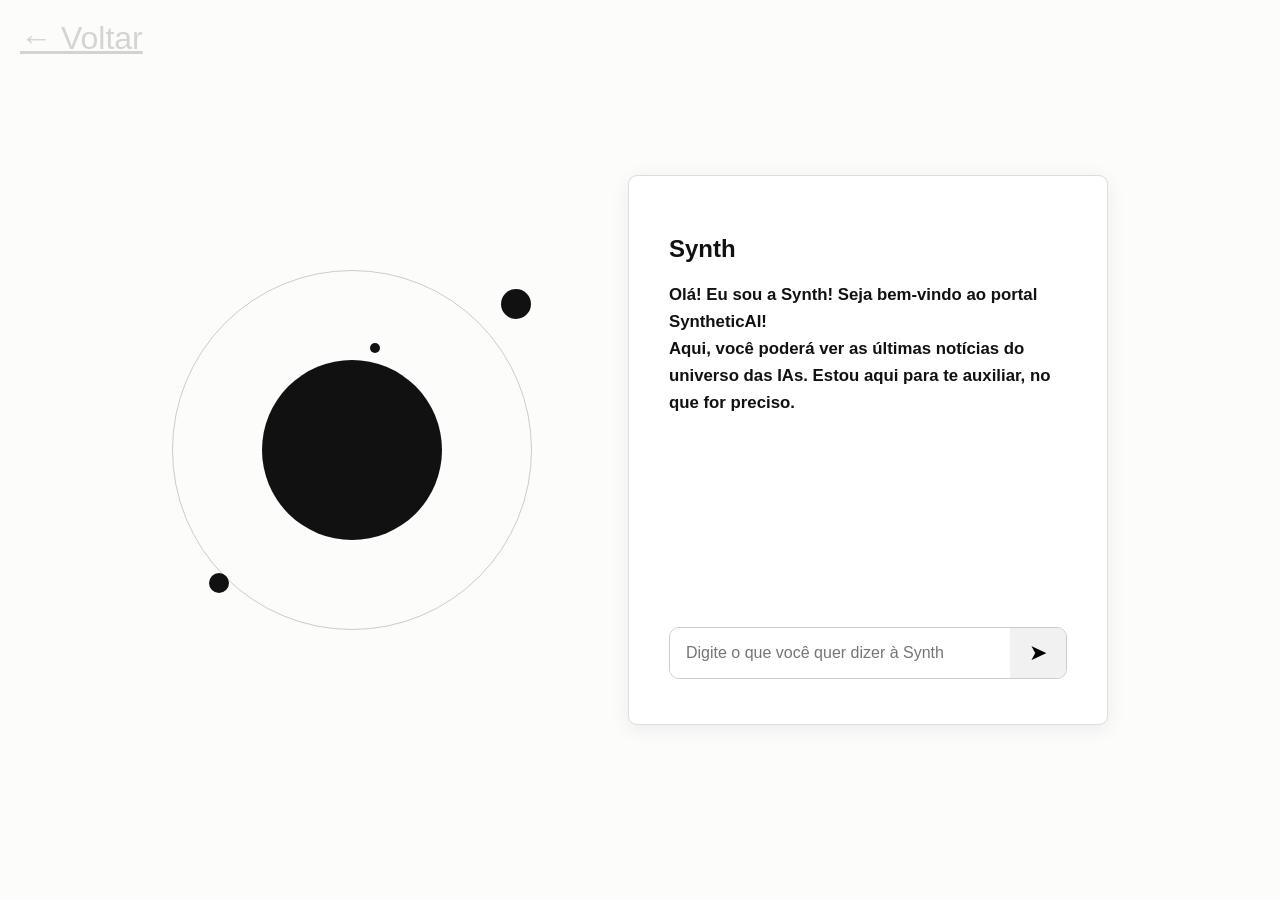
<file: ia-hub.html>
<!DOCTYPE html>
<html lang="pt-br">
<head>
  <meta charset="UTF-8" />
  <meta name="viewport" content="width=device-width, initial-scale=1.0" />
  <title>Synth - Synthetica</title>
  <link rel="stylesheet" href="./static/ia-hub.css" />
</head>
<body>
  <a href="/" class="voltar-seta">← Voltar</a>
  <main class="container">
    <div class="orbital">
      <div class="planet"></div>
      <div class="orbit">
        <div class="orb orb1"></div>
        <div class="orb orb2"></div>
        <div class="orb orb3"></div>
      </div>
    </div>

    <section class="chatbox">
      <div id="chat-messages" class="chat-messages"></div>
      <div class="chat-header">
        <h1>Synth</h1>
      </div>
      <p>
        Olá! Eu sou a Synth! Seja bem-vindo ao portal SyntheticAI!<br>
        Aqui, você poderá ver as últimas notícias do universo das IAs.
        Estou aqui para te auxiliar, no que for preciso.
      </p>
      
      
      <div class="chat-input">
        <input type="text" id="userInput" placeholder="Digite o que você quer dizer à Synth" />
        <button onclick="sendMessage()">➤</button>
      </div>
    </section>
  </main>

  <script src="./static/ia-hub.js"></script>
</body>
</html>
</file>
<file: static/ia-hub.css>
* {
  margin: 0;
  padding: 0;
  box-sizing: border-box;
  font-family: 'Montserrat', sans-serif;
}

body {
  background-color: #fcfcfa;
  color: #111;
  display: flex;
  justify-content: center;
  align-items: center;
  height: 100vh;
}

.container {
  display: flex;
  justify-content: center;
  align-items: center;
  gap: 6rem; /* Espaço entre os dois elementos */
  padding: 2rem;
}

.orbital {
  position: relative;
  width: 360px;
  height: 360px;
  display: flex;
  justify-content: center;
  align-items: center;
}

.planet {
  width: 180px;
  height: 180px;
  background: #111;
  border-radius: 50%;
  position: absolute;
}

.orbit {
  position: absolute;
  width: 100%;
  height: 100%;
  border: 1px solid #ccc;
  border-radius: 50%;
}

.orb {
  position: absolute;
  background: #111;
  border-radius: 50%;
}

.orb1 {
  width: 30px;
  height: 30px;
  top: 5%;
  right: 0%;
}

.orb2 {
  width: 20px;
  height: 20px;
  bottom: 10%;
  left: 10%;
}

.orb3 {
  width: 10px;
  height: 10px;
  top: 20%;
  left: 55%;
}

.chatbox {
  width: 480px;
  min-height: 550px; /* aumente esse valor conforme desejar */
  background: #fff;
  border: 1px solid #ddd;
  border-radius: 9px;
  padding: 2.5rem;
  box-shadow: 0 4px 20px rgba(0, 0, 0, 0.07);
  display: flex;
  flex-direction: column;

  gap: 1.2rem;
}

.chat-title {
  font-size: 1.8rem;
  font-weight: bold;
}

.chatbox p {
  font-size: 1.05rem;
  line-height: 1.6;
}

.chatbox p:last-of-type {
  font-weight: bold;
}

.chat-input {
  display: flex;
  border: 1px solid hsl(0, 0%, 80%);
  border-radius: 10px;
  overflow: hidden;
  margin-top: 1rem;
  margin-top: 48%;
}

.chat-input input {
  flex: 1;
  border: none;
  padding: 1rem;
  font-size: 1rem;
  outline: none;
}

.chat-input button {
  background: #f1f1f1;
  border: none;
  padding: 0 1.2rem;
  font-size: 1.4rem;
  cursor: pointer;
}

.voltar-seta {
  position: fixed;
  top: 20px;
  left: 20px;
  background: none;
  border: none;
  font-size: 2rem;
  color: #ccccccd8; 
  cursor: pointer;
  z-index: 1000;
  transition: transform 0.2s ease;
}

.voltar-seta:hover {
  transform: scale(1.2);
}
</file>
